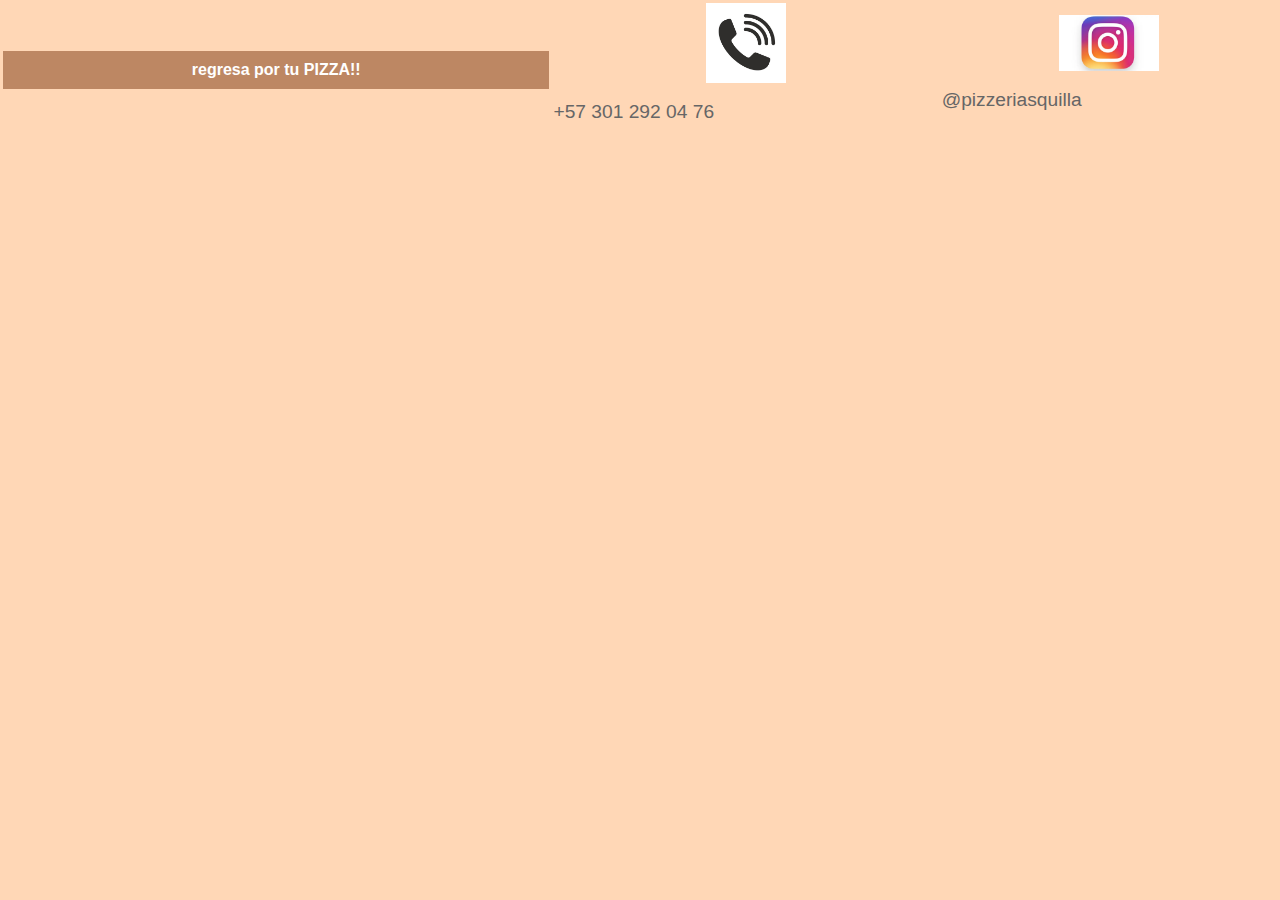
<file: contactos.html>
<!DOCTYPE html>
<html lang="en">
<head>
    <meta charset="UTF-8">
    <meta name="viewport" content="width=device-width, initial-scale=1.0">
    <title>Contactos</title>
    <link rel="stylesheet" href="estilo.css">
</head>
<body>

     <table width="100%"> 
         <tr>
             <td>
             <nav>
             <a href="parcial.html"><strong>regresa por tu PIZZA!!</strong></a>
             </nav>
         </td>
         
 <td><img src="logotelefono.jpg" alt="" width="80px">
     <p>+57 301 292 04 76</p>
 </td>

<td><img src="instagram.webp" alt="" width="100px">
     <p>@pizzeriasquilla </p>
</td>

    </table>

</body>
</html>
</file>
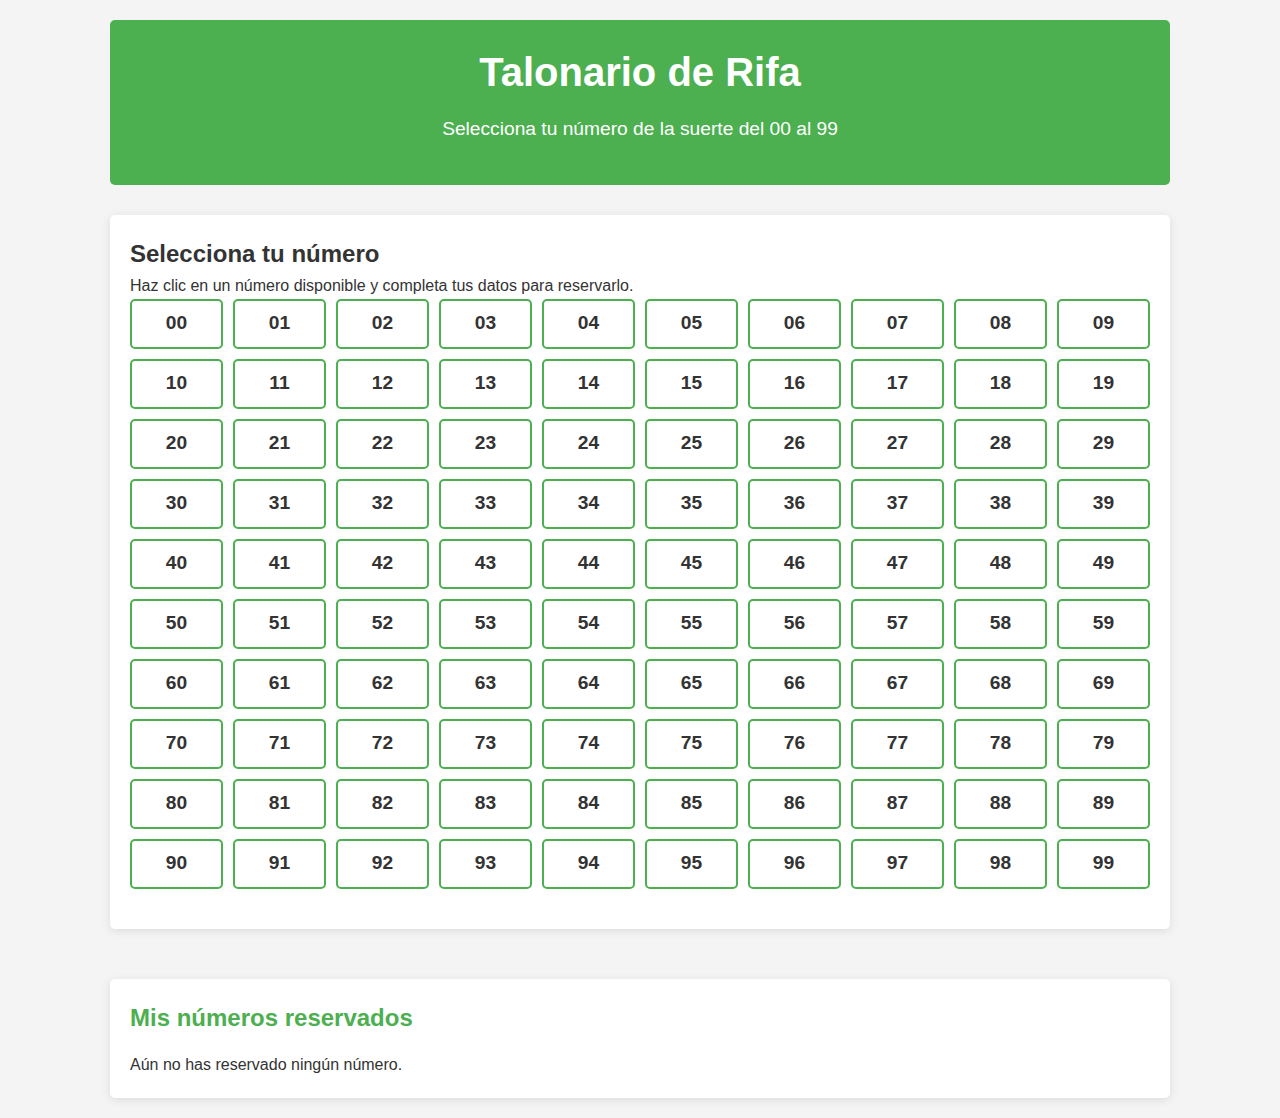
<file: index2.html.html>
<!DOCTYPE html>
<html lang="es">
<head>
    <meta charset="UTF-8">
    <meta name="viewport" content="width=device-width, initial-scale=1.0">
    <title>Talonario de Rifa</title>
    <style>
        :root {
            --primary-color: #4CAF50;
            --secondary-color: #FFC107;
            --accent-color: #2196F3;
            --dark-color: #333;
            --light-color: #f4f4f4;
            --success-color: #28a745;
            --danger-color: #dc3545;
        }

        * {
            margin: 0;
            padding: 0;
            box-sizing: border-box;
        }

        body {
            font-family: 'Segoe UI', Tahoma, Geneva, Verdana, sans-serif;
            line-height: 1.6;
            background-color: var(--light-color);
            color: var(--dark-color);
            padding: 20px;
        }

        .container {
            max-width: 1100px;
            margin: 0 auto;
            padding: 0 20px;
        }

        header {
            text-align: center;
            margin-bottom: 30px;
            padding: 20px;
            background-color: var(--primary-color);
            color: white;
            border-radius: 5px;
        }

        h1 {
            font-size: 2.5rem;
            margin-bottom: 10px;
        }

        .description {
            font-size: 1.2rem;
            margin-bottom: 20px;
        }

        .talonario-container {
            display: flex;
            flex-direction: column;
            gap: 20px;
        }

        .talonario {
            display: grid;
            grid-template-columns: repeat(10, 1fr);
            gap: 10px;
            margin-bottom: 20px;
        }

        .numero {
            display: flex;
            justify-content: center;
            align-items: center;
            height: 50px;
            background-color: white;
            border: 2px solid var(--primary-color);
            border-radius: 5px;
            font-size: 1.2rem;
            font-weight: bold;
            cursor: pointer;
            transition: all 0.3s ease;
        }

        .numero:hover {
            background-color: var(--secondary-color);
            transform: translateY(-3px);
            box-shadow: 0 4px 8px rgba(0, 0, 0, 0.1);
        }

        .numero.seleccionado {
            background-color: var(--primary-color);
            color: white;
        }

        .numero.reservado {
            background-color: var(--danger-color);
            color: white;
            cursor: not-allowed;
        }

        .form-container {
            background-color: white;
            padding: 20px;
            border-radius: 5px;
            box-shadow: 0 2px 10px rgba(0, 0, 0, 0.1);
        }

        .form-group {
            margin-bottom: 15px;
        }

        label {
            display: block;
            margin-bottom: 5px;
            font-weight: bold;
        }

        input[type="text"],
        input[type="tel"] {
            width: 100%;
            padding: 10px;
            border: 1px solid #ddd;
            border-radius: 5px;
            font-size: 1rem;
        }

        button {
            display: inline-block;
            background-color: var(--primary-color);
            color: white;
            padding: 10px 20px;
            border: none;
            border-radius: 5px;
            cursor: pointer;
            font-size: 1rem;
            transition: background-color 0.3s ease;
        }

        button:hover {
            background-color: #3e8e41;
        }

        .mensaje {
            margin-top: 20px;
            padding: 10px;
            border-radius: 5px;
            text-align: center;
        }

        .exito {
            background-color: var(--success-color);
            color: white;
        }

        .error {
            background-color: var(--danger-color);
            color: white;
        }

        .resumen {
            margin-top: 30px;
            background-color: white;
            padding: 20px;
            border-radius: 5px;
            box-shadow: 0 2px 10px rgba(0, 0, 0, 0.1);
        }

        .resumen h2 {
            margin-bottom: 15px;
            color: var(--primary-color);
        }

        .numeros-seleccionados {
            display: flex;
            flex-wrap: wrap;
            gap: 10px;
            margin-top: 10px;
        }

        .numero-seleccionado {
            background-color: var(--primary-color);
            color: white;
            padding: 5px 10px;
            border-radius: 3px;
            display: flex;
            align-items: center;
            gap: 5px;
        }

        .numero-seleccionado button {
            background-color: transparent;
            color: white;
            border: none;
            padding: 0;
            font-size: 1.2rem;
            cursor: pointer;
            display: flex;
            align-items: center;
            justify-content: center;
            width: 20px;
            height: 20px;
        }

        @media (max-width: 768px) {
            .talonario {
                grid-template-columns: repeat(5, 1fr);
            }
        }

        @media (max-width: 480px) {
            .talonario {
                grid-template-columns: repeat(4, 1fr);
            }
        }
    </style>
</head>
<body>
    <div class="container">
        <header>
            <h1>Talonario de Rifa</h1>
            <p class="description">Selecciona tu número de la suerte del 00 al 99</p>
        </header>

        <div class="talonario-container">
            <div class="form-container">
                <h2>Selecciona tu número</h2>
                <p>Haz clic en un número disponible y completa tus datos para reservarlo.</p>
                
                <div class="talonario" id="talonario">
                    <!-- Los números se generarán dinámicamente con JavaScript -->
                </div>

                <div id="formulario" style="display: none;">
                    <h3>Completa tus datos</h3>
                    <div class="form-group">
                        <label for="nombre">Nombre completo:</label>
                        <input type="text" id="nombre" placeholder="Ingresa tu nombre completo" required>
                    </div>
                    <div class="form-group">
                        <label for="telefono">Número de teléfono:</label>
                        <input type="tel" id="telefono" placeholder="Ingresa tu número de teléfono" required>
                    </div>
                    <button id="btnReservar">Reservar número</button>
                    <button id="btnCancelar" type="button">Cancelar</button>
                </div>

                <div id="mensaje" class="mensaje" style="display: none;"></div>
            </div>

            <div class="resumen">
                <h2>Mis números reservados</h2>
                <div id="numerosReservados" class="numeros-seleccionados">
                    <!-- Aquí se mostrarán los números reservados por el usuario -->
                </div>
            </div>
        </div>
    </div>

   <!-- ...existing code... -->
<script>
    document.addEventListener('DOMContentLoaded', function() {
        // Variables globales
        let numerosSeleccionados = [];
        const talonario = document.getElementById('talonario');
        const formulario = document.getElementById('formulario');
        const mensaje = document.getElementById('mensaje');
        const numerosReservados = document.getElementById('numerosReservados');
        const btnReservar = document.getElementById('btnReservar');
        const btnCancelar = document.getElementById('btnCancelar');
        const inputNombre = document.getElementById('nombre');
        const inputTelefono = document.getElementById('telefono');
        
        // Cargar datos guardados
        let reservas = JSON.parse(localStorage.getItem('reservasRifa')) || {};
        
        // Generar números del talonario (00-99)
        function generarTalonario() {
            talonario.innerHTML = '';
            for (let i = 0; i < 100; i++) {
                const numero = i.toString().padStart(2, '0');
                const div = document.createElement('div');
                div.className = 'numero';
                div.textContent = numero;
                div.dataset.numero = numero;
                
                // Verificar si el número ya está reservado
                if (reservas[numero]) {
                    div.classList.add('reservado');
                    div.title = `Reservado por: ${reservas[numero].nombre}`;
                } else {
                    div.addEventListener('click', seleccionarNumero);
                    if (numerosSeleccionados.includes(numero)) {
                        div.classList.add('seleccionado');
                    }
                }
                
                talonario.appendChild(div);
            }
        }
        
        // Función para seleccionar/deseleccionar un número
        function seleccionarNumero(e) {
            const numero = e.target.dataset.numero;
            if (numerosSeleccionados.includes(numero)) {
                // Deseleccionar
                numerosSeleccionados = numerosSeleccionados.filter(n => n !== numero);
                e.target.classList.remove('seleccionado');
            } else {
                // Seleccionar
                numerosSeleccionados.push(numero);
                e.target.classList.add('seleccionado');
            }
            // Mostrar formulario si hay al menos uno seleccionado
            formulario.style.display = numerosSeleccionados.length > 0 ? 'block' : 'none';
            mensaje.style.display = 'none';
            // Limpiar campos del formulario
            if (numerosSeleccionados.length > 0) {
                inputNombre.value = '';
                inputTelefono.value = '';
            }
        }
        
        // Función para reservar los números seleccionados
        btnReservar.addEventListener('click', function() {
            const nombre = inputNombre.value.trim();
            const telefono = inputTelefono.value.trim();
            
            if (numerosSeleccionados.length === 0) {
                mostrarMensaje('Por favor, selecciona al menos un número.', 'error');
                return;
            }
            
            if (!nombre || !telefono) {
                mostrarMensaje('Por favor, completa todos los campos.', 'error');
                return;
            }
            
            // Guardar reservas
            let reservados = [];
            for (const numero of numerosSeleccionados) {
                if (!reservas[numero]) {
                    reservas[numero] = {
                        nombre: nombre,
                        telefono: telefono,
                        fecha: new Date().toLocaleString()
                    };
                    reservados.push(numero);
                }
            }
            
            // Guardar en localStorage
            localStorage.setItem('reservasRifa', JSON.stringify(reservas));
            
            // Actualizar UI
            if (reservados.length > 0) {
                mostrarMensaje(`¡Números ${reservados.join(', ')} reservados con éxito!`, 'exito');
            } else {
                mostrarMensaje('Los números seleccionados ya están reservados.', 'error');
            }
            formulario.style.display = 'none';
            actualizarNumerosReservados();
            numerosSeleccionados = [];
            generarTalonario(); // Regenerar talonario para actualizar estados
        });
        
        // Función para cancelar la selección
        btnCancelar.addEventListener('click', function() {
            numerosSeleccionados = [];
            generarTalonario();
            formulario.style.display = 'none';
        });
        
        // Función para mostrar mensaje
        function mostrarMensaje(texto, tipo) {
            mensaje.textContent = texto;
            mensaje.className = `mensaje ${tipo}`;
            mensaje.style.display = 'block';
            setTimeout(() => {
                mensaje.style.display = 'none';
            }, 3000);
        }
        
        // Función para actualizar la lista de números reservados por el usuario
        function actualizarNumerosReservados() {
            numerosReservados.innerHTML = '';
            const hayReservas = Object.keys(reservas).length > 0;
            if (!hayReservas) {
                const mensaje = document.createElement('p');
                mensaje.textContent = 'Aún no has reservado ningún número.';
                numerosReservados.appendChild(mensaje);
                return;
            }
            for (const numero in reservas) {
                const reserva = reservas[numero];
                const div = document.createElement('div');
                div.className = 'numero-seleccionado';
                div.innerHTML = `
                    <span>Número ${numero}</span>
                    <span>${reserva.nombre}</span>
                    <span>${reserva.telefono}</span>
                    <button class="eliminar" data-numero="${numero}">×</button>
                `;
                numerosReservados.appendChild(div);
            }
            document.querySelectorAll('.eliminar').forEach(btn => {
                btn.addEventListener('click', function() {
                    const numero = this.dataset.numero;
                    eliminarReserva(numero);
                });
            });
        }
        
        // Función para eliminar una reserva
        function eliminarReserva(numero) {
            if (confirm(`¿Estás seguro de que deseas eliminar la reserva del número ${numero}?`)) {
                delete reservas[numero];
                localStorage.setItem('reservasRifa', JSON.stringify(reservas));
                actualizarNumerosReservados();
                generarTalonario();
                mostrarMensaje(`Reserva del número ${numero} eliminada.`, 'exito');
            }
        }
        
        // Inicializar la aplicación
        generarTalonario();
        actualizarNumerosReservados();
    });
</script>
</body>
</html>
</file>
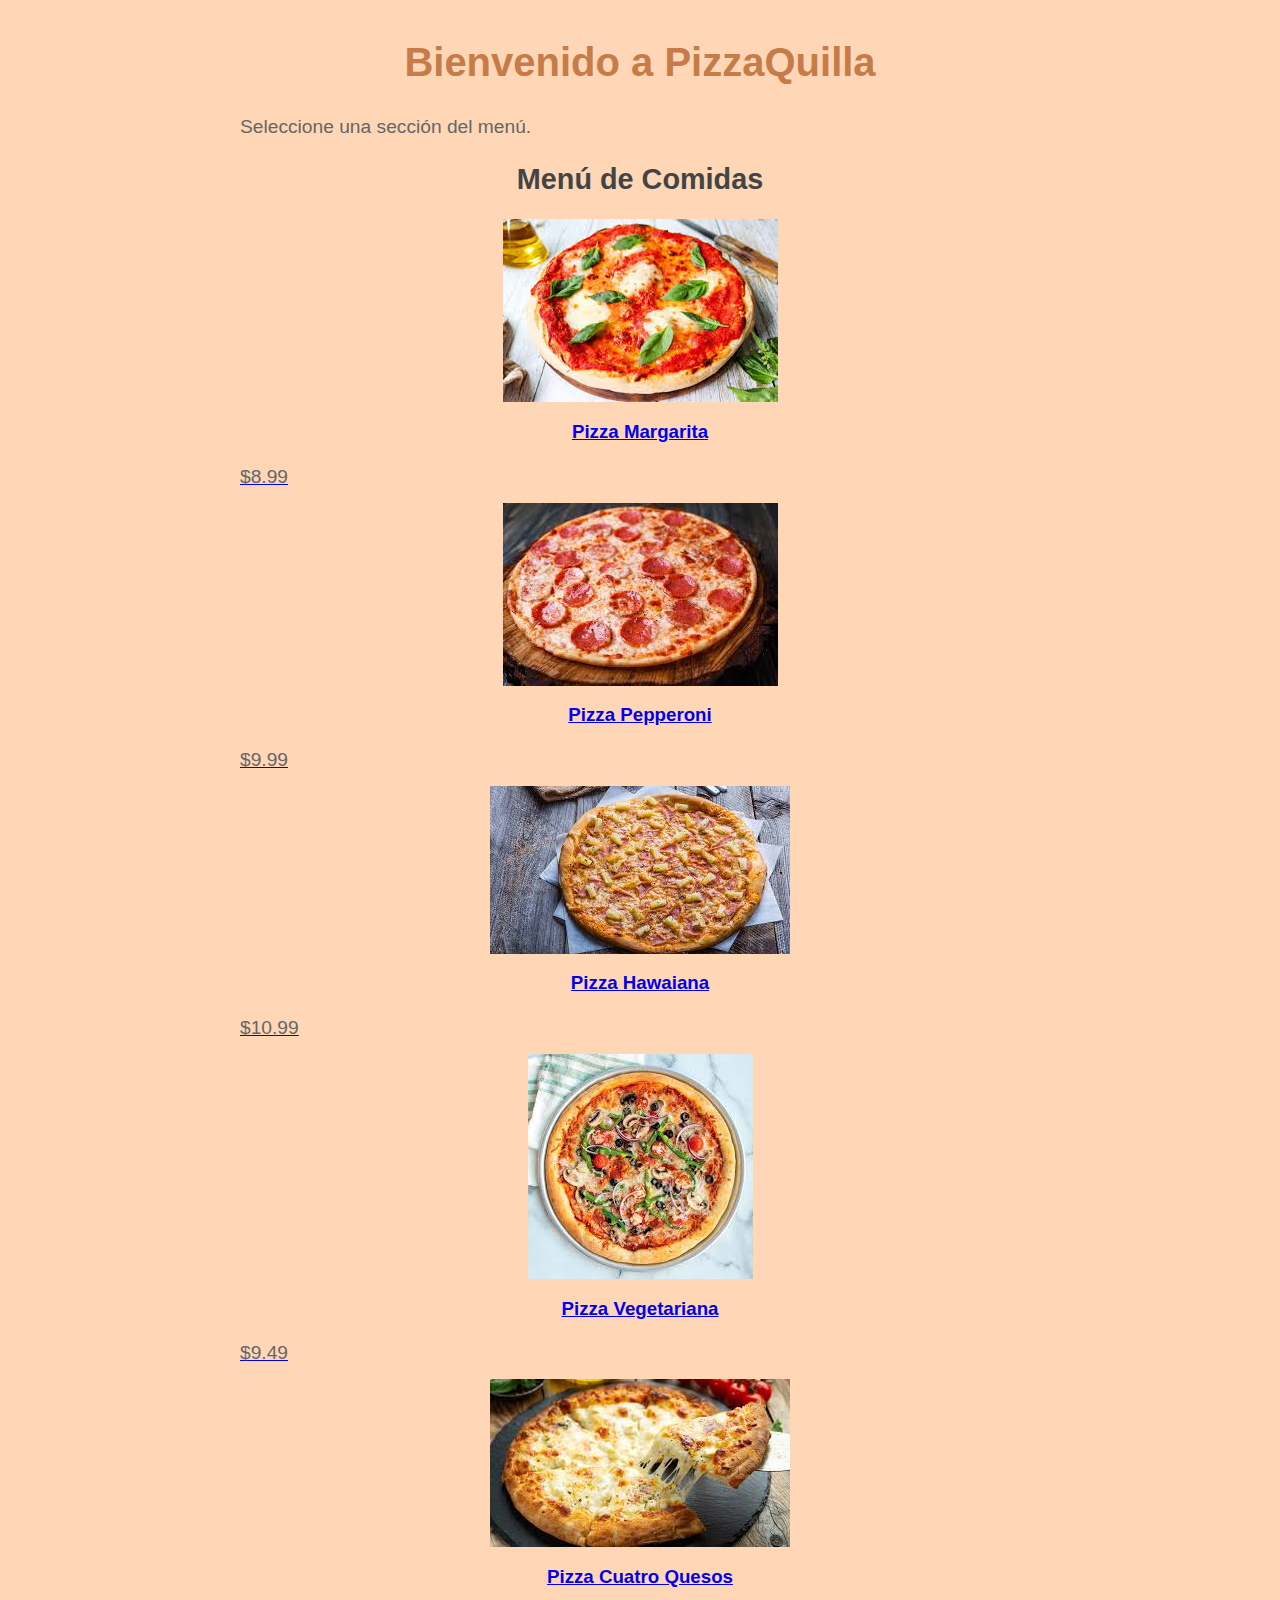
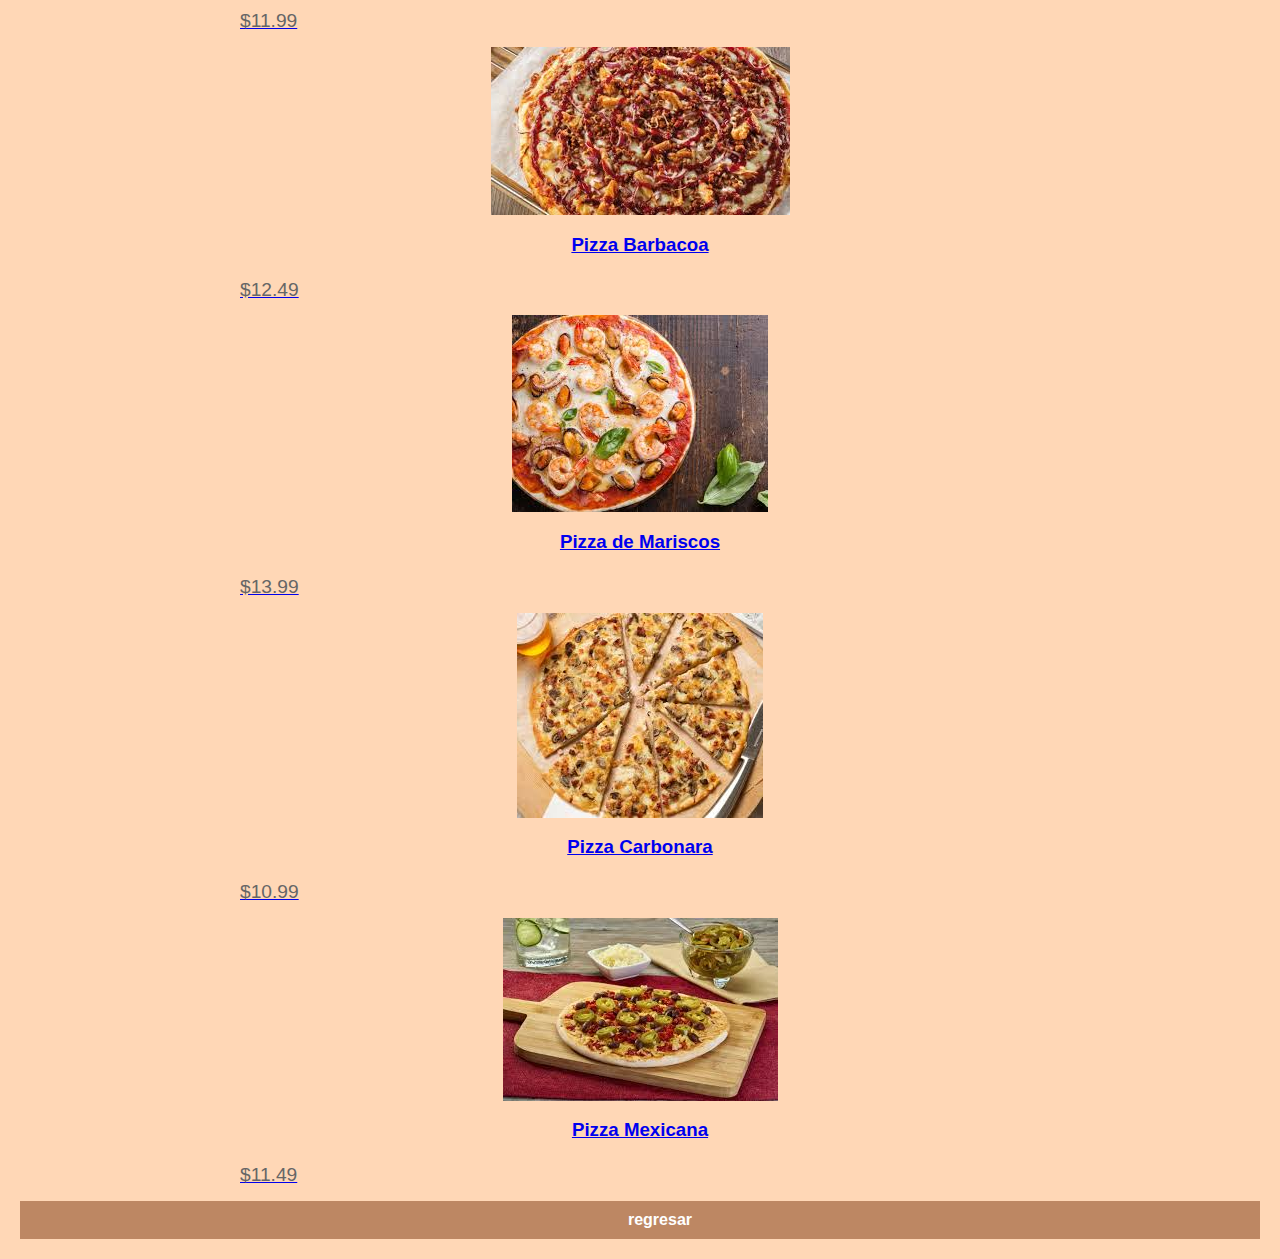
<file: MENU.html>
<div class="content"> 
    <h1>Bienvenido a PizzaQuilla</h1>

    <p>Seleccione una sección del menú.</p>
   <body bgcolor="#c1793d">
    <link rel="stylesheet" href="estilo.css">
    
   </body>
    <h2>Menú de Comidas</h2>
    <div class="menu">
        <div class="menu-item">
            
            <img src="pizza de margarita.jpg"><a href="https://www.badiacolombia.com/receta-pizza-margarita-con-toque-de-albahaca-y-oregano?srsltid=AfmBOopPhv_n33qFdvDhtvPIV8sHmh-QzQfYpDrJhWUzC99ENevuB6Dr" alt="Pizza Margarita">
            <h3>Pizza Margarita</h3>
            <p>$8.99</p>
        </div>
        <div class="menu-item">
            <img src="peperoni.jpg"><a href="https://www.vvsupremo.com/recipe/pizza-de-pepperoni/" alt="Pizza Pepperoni">
            <h3>Pizza Pepperoni</h3>
            <p>$9.99</p>
        </div>
        <div class="menu-item">
            <img src="hawallana.jpg"><a href="https://cookpad.com/co/recetas/13921399-pizza-hawaiana" alt="Pizza Hawaiana">
            <h3>Pizza Hawaiana</h3>
            <p>$10.99</p>
        </div>
        <div class="menu-item">
            <img src="vegentarina.jpg"><a href="https://www.papajohns.com.co/vegetariana-9/p" alt="Pizza Vegetariana">
            <h3>Pizza Vegetariana</h3>
            <p>$9.49</p>
        </div>
        <div class="menu-item">
            <img src="cuatro quesos.jpg"><a href="https://domicilios.hotrestaurante.com/productos/pizzas/pizza-cuatro-quesos" alt="Pizza Cuatro Quesos">
            <h3>Pizza Cuatro Quesos</h3>
            <p>$11.99</p>
        </div>
        <div class="menu-item">
            <img src="barbacoa.jpg"><a href="https://www.hogarmania.com/cocina/recetas/pastas-pizzas/como-preparar-mejor-pizza-barbacoa.html" alt="Pizza Barbacoa">
            <h3>Pizza Barbacoa</h3>
            <p>$12.49</p>
        </div>
        <div class="menu-item">
            <img src="mariscos.jpg"><a href="https://cookpad.com" alt="Pizza de Mariscos">
            <h3>Pizza de Mariscos</h3>
            <p>$13.99</p>
        </div>
        <div class="menu-item">
            <img src="carbonara.jpg"><a href="https://www.directoalpaladar.com/recetas-de-panes/pizza-carbonara-receta-sencilla-para-hacer-horno-tu-casa" alt="Pizza Carbonara">
            <h3>Pizza Carbonara</h3>
            <p>$10.99</p>
        </div>
        <div class="menu-item">
            <img src="mexicana.jpg" ><a href="https://www.lacostena.com.mx/es/recetas/pizza-mexicana/" alt="Pizza Mexicana">
            <h3>Pizza Mexicana</h3>
            <p>$11.49</p>
            
            <nav>
            <a href="file:///C:/Users/aymap/Documents/visual%20studios/jhonny%20tabla/parcial.html">regresar</a>
            </nav>
        </div>
</body>
</html>
</file>
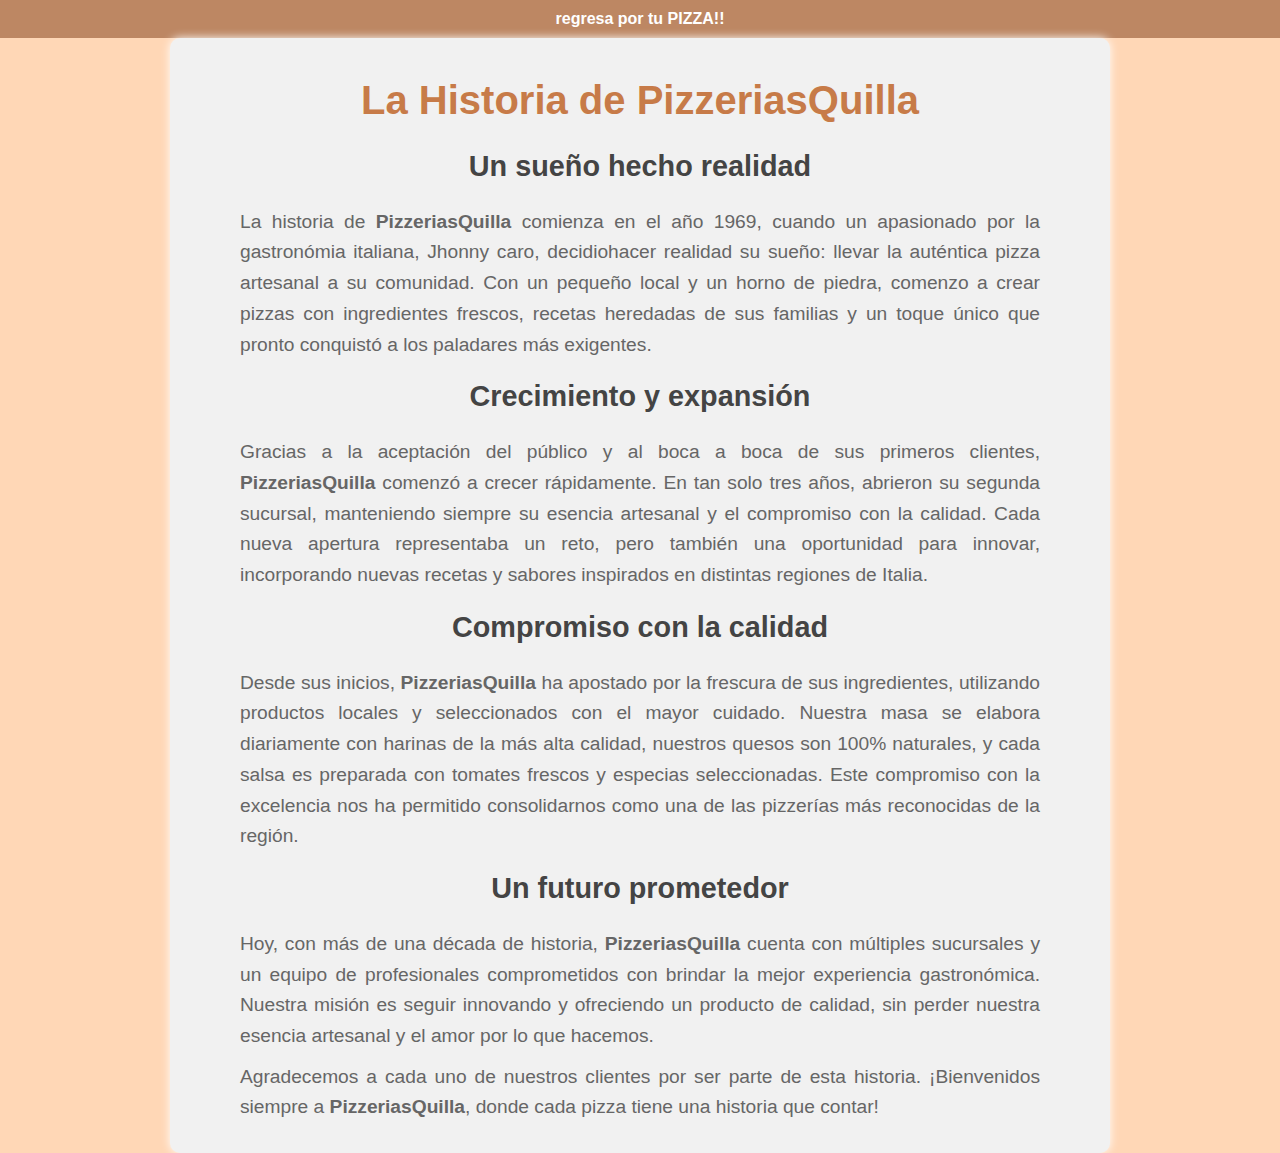
<file: nosotros.html>
<!DOCTYPE html>
<html lang="es">
<head>
    <meta charset="UTF-8">
    <meta name="viewport" content="width=device-width, initial-scale=1.0">
    <title>Historia de PizzeriasQuilla</title>
    <link rel="stylesheet" href="estilo.css">

    <nav>
        <a href="file:///C:/Users/aymap/Documents/visual%20studios/jhonny%20tabla/parcial.html">regresa por tu PIZZA!! </a>
    </nav>
  
</head>
<body>
    <div class="container">
        <h1>La Historia de PizzeriasQuilla</h1>
        
        <h2>Un sueño hecho realidad</h2>
        <p>La historia de <strong>PizzeriasQuilla</strong> comienza en el año 1969, cuando un apasionado por la gastronómia italiana, Jhonny caro, decidiohacer realidad su sueño: llevar la auténtica pizza artesanal a su comunidad. Con un pequeño local y un horno de piedra, comenzo a crear pizzas con ingredientes frescos, recetas heredadas de sus familias y un toque único que pronto conquistó a los paladares más exigentes.</p>
        
        <h2>Crecimiento y expansión</h2>
        <p>Gracias a la aceptación del público y al boca a boca de sus primeros clientes, <strong>PizzeriasQuilla</strong> comenzó a crecer rápidamente. En tan solo tres años, abrieron su segunda sucursal, manteniendo siempre su esencia artesanal y el compromiso con la calidad. Cada nueva apertura representaba un reto, pero también una oportunidad para innovar, incorporando nuevas recetas y sabores inspirados en distintas regiones de Italia.</p>
        
        <h2>Compromiso con la calidad</h2>
        <p>Desde sus inicios, <strong>PizzeriasQuilla</strong> ha apostado por la frescura de sus ingredientes, utilizando productos locales y seleccionados con el mayor cuidado. Nuestra masa se elabora diariamente con harinas de la más alta calidad, nuestros quesos son 100% naturales, y cada salsa es preparada con tomates frescos y especias seleccionadas. Este compromiso con la excelencia nos ha permitido consolidarnos como una de las pizzerías más reconocidas de la región.</p>
        
        <h2>Un futuro prometedor</h2>
        <p>Hoy, con más de una década de historia, <strong>PizzeriasQuilla</strong> cuenta con múltiples sucursales y un equipo de profesionales comprometidos con brindar la mejor experiencia gastronómica. Nuestra misión es seguir innovando y ofreciendo un producto de calidad, sin perder nuestra esencia artesanal y el amor por lo que hacemos.</p>
        
        <p>Agradecemos a cada uno de nuestros clientes por ser parte de esta historia. ¡Bienvenidos siempre a <strong>PizzeriasQuilla</strong>, donde cada pizza tiene una historia que contar!</p>
    </div>
    
</body>
</html>
</file>
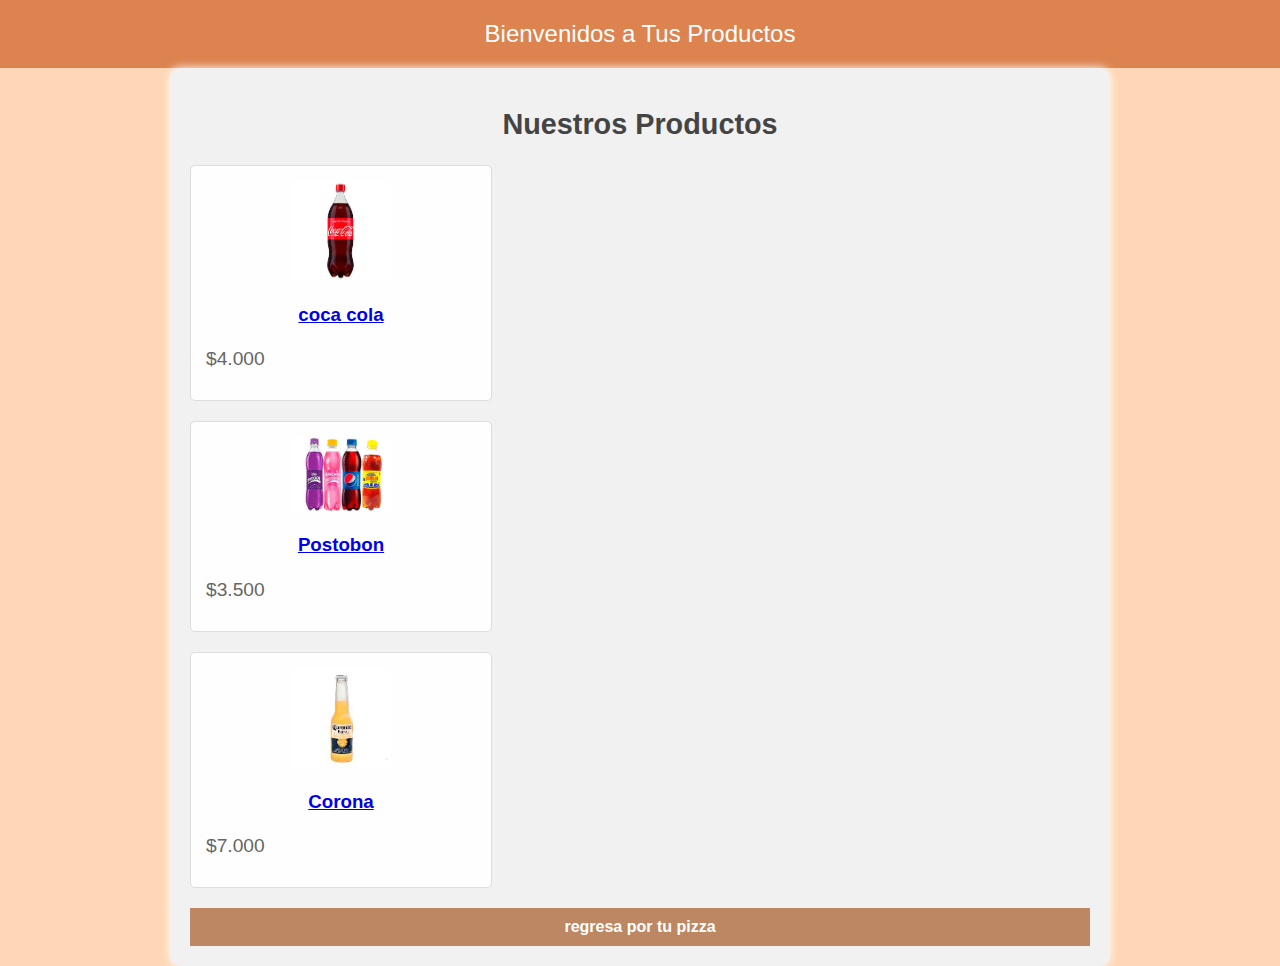
<file: produc .html>
<!DOCTYPE html>
<html lang="es">
<head>
    <meta charset="UTF-8">
    <meta name="viewport" content="width=device-width, initial-scale=1.0">
    <title>Bienvenidos a Tus Productos</title>
    <link rel="stylesheet" href="estilo.css">

<body>
    <div class="header">Bienvenidos a Tus Productos</div>
  
    <div class="container">
        <h2>Nuestros Productos</h2>     
            <div class="producto">
                <td><img src="coca cola.jpg" alt="" class="logo">
                    <a href="" target="_blank"style="text-decoration: none; color: inherit;"></a></td>
                 
                <h3><a href="https://www.coca-cola.com/co/es/offerings/botella-retornable-vidrio?utm_source=google_p&utm_medium=Search&utm_campaign=LA2505001004&utm_content=link&gad_source=1&gclid=Cj0KCQjwv_m-BhC4ARIsAIqNeBuFh4rlC1FbnRFUvhWlQFsskLRDle-ETBhcB0CSY-I3-45S4vK4Uk8aApKBEALw_wcB">coca cola</a></h3>
                <p></p>
                <p>$4.000</p>
            </div>
            <div class="producto">
                <td><img src="postobon.jpg" alt="" class="logo">
                    <a href="" target="_blank"style="text-decoration: none; color: inherit;"></a></td>
                 
                <h3><a href="https://www.postobon.com/">Postobon</a></h3>
                <p>$3.500</p>
            </div>
            <div class="producto">
                <td><img src="corona.jpg" alt="" class="logo">
                    <a href="" target="_blank"style="text-decoration: none; color: inherit;"></a></td>
                 
                <h3><a href="https://www.cervezacorona.co/">Corona</a></h3>
                <p>$7.000</p>
            </div>
            <nav>
                <a href="file:///C:/Users/aymap/Documents/visual%20studios/jhonny%20tabla/parcial.html">regresa por tu pizza</a>
       </nav>
    </div>
</body>
</html>
</file>
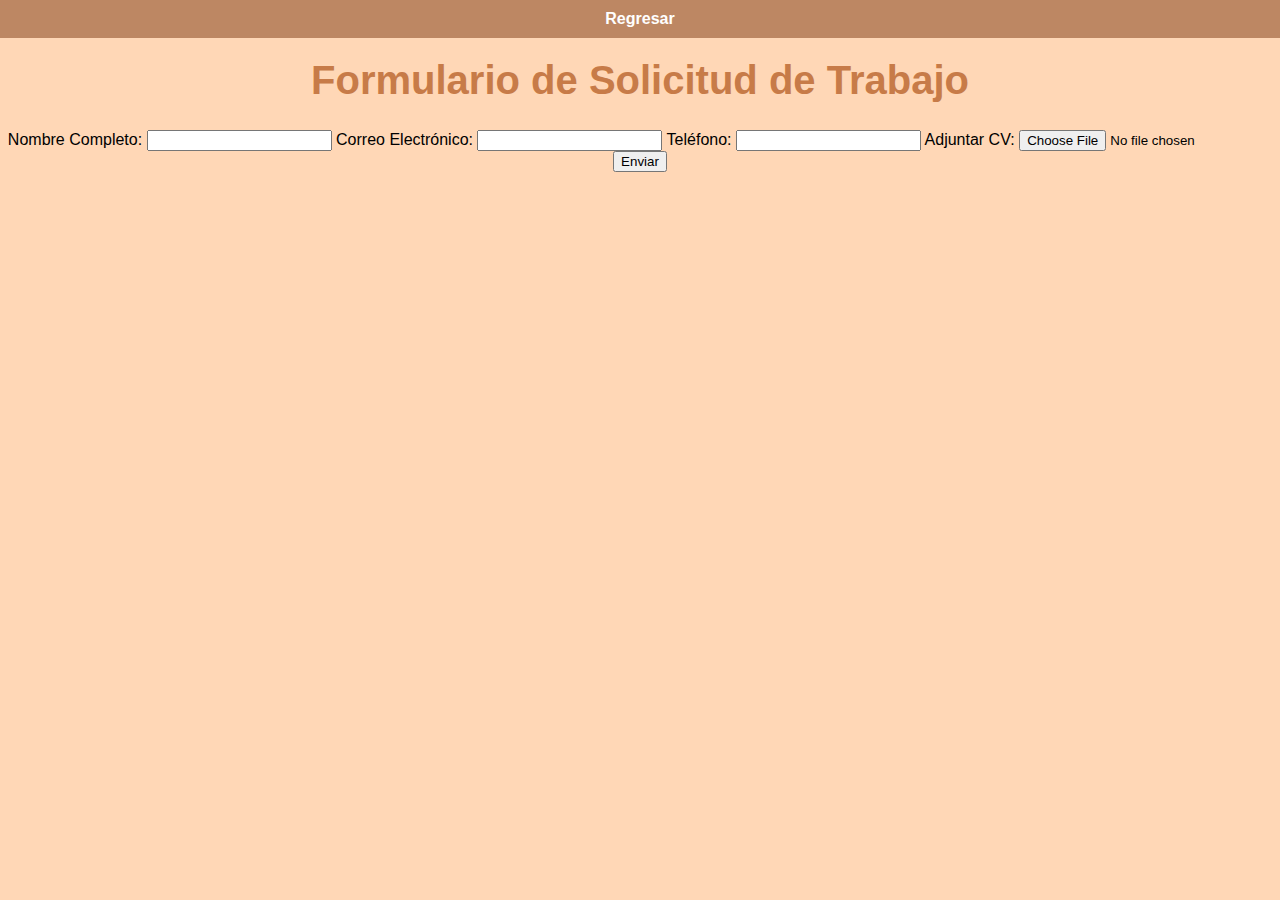
<file: trabaja.html>
<link rel="stylesheet" href="estilo.css">
<body>
    
    <nav>
    <a href="file:///C:/Users/aymap/Documents/visual%20studios/jhonny%20tabla/parcial.html">Regresar</a>
</nav>
    <h1>Formulario de Solicitud de Trabajo</h1>
   
    <form onsubmit="mostrarMensaje(event)">
        <label for="nombre">Nombre Completo:</label>
        <input type="text" id="nombre" name="nombre" required>
        
        <label for="email">Correo Electrónico:</label>
        <input type="email" id="email" name="email" required>
        
        <label for="telefono">Teléfono:</label>
        <input type="tel" id="telefono" name="telefono" required>
        
        <label for="cv">Adjuntar CV:</label>
        <input type="file" id="cv" name="cv" accept=".pdf,.doc,.docx" required>
        
        <button type="submit">Enviar</button>
    </form>

    <p id="mensaje" style="display: none; font-weight: bold; color: rgb(255, 123, 0);">Listo, Espere su respuesta.</p>

    <script>
        function mostrarMensaje(event) {
            event.preventDefault(); // Evita el envío real del formulario
            document.getElementById('mensaje').style.display = 'block';
        }
    </script>
</body>
</file>
<file: estilo.css>
body {
        background-image: url("Group\ 8\ \(1\).png");
        background-position: center;
        background-repeat: no-repeat;
        background-size: cover;
        width: 100%;
        font-family: Arial, sans-serif;
        margin: 0;
        padding: 0;
    }
nav {
    background-color: #92603e;
    padding: 10px;
}
nav ul {
    list-style: none;
    margin: 0;
    padding: 0;
    display: flex;
}
nav ul li {
    margin-right: 20px;
}
nav ul li a {
    color: white;
    text-decoration: none;
}

body {
    font-family: Arial, sans-serif;
    margin: 0;
    padding: 0;
    }
nav {
    background-color: #bd8763;
     padding: 10px;
       }
nav a {
    color: white;
    text-decoration: none;
    padding: 10px;
    margin: 0 10px;
    font-weight: bold;
       }
body {
    font-family: Arial, sans-serif;
    margin: 0;
    padding: 0;
    background-color: #f8f8f8;
    }
.container {
           max-width: 900px;
           margin: 50px auto;
           padding: 30px;
           background: white;
           border-radius: 10px;
           box-shadow: 0 0 15px rgba(0, 0, 0, 0.1);
    }
h1 {
    text-align: center;
    color: #dd8449;
    font-size: 2em;
    }
    h2 {
        color: #d35400;
        margin-top: 20px;
    }
    p {
        text-align: justify;
        line-height: 1.8;
        font-size: 1.1em;
    }
    body {
        font-family: Arial, sans-serif;
        background-image: url('');
        background-size: cover;
        background-position: center;
    }
    
            body {
                font-family: Arial, sans-serif;
                background-color: #dadada;
                text-align: center;
            }
            .header {
                background-color: #dd834f;
                color: rgb(255, 255, 255);
                padding: 20px;
                font-size: 24px;
            }
            .container {
                width: 80%;
                margin: auto;
                padding: 20px;
                background: rgb(241, 241, 241);
                border-radius: 10px;
                box-shadow: 0 0 10px rgb(255, 255, 255);
            }
            .productos {
                display: flex;
                justify-content: space-around;
                flex-wrap: wrap;
                margin-top: 20px;
            }
            .producto {
                width: 30%;
                padding: 15px;
                background: #fffefe;
                border: 1px solid #ddd;
                border-radius: 5px;
                text-align: center;
                margin-bottom: 20px;
            }
            .producto img {
                width: 100px;
                height: auto;
            }
            nav a {
                margin: 0 15px;
                text-decoration: none;
                color: rgb(255, 255, 255);
                font-weight: bold;
            }
            body {
                font-family: Arial, sans-serif;
                     margin: 0;
                     padding: 0;
              }
                 nav {
                     background-color: #bd8763;
                     padding: 10px;
                 }
                 nav a {
                  color: white;
                  text-decoration: none;
                  padding: 10px;
                  margin: 0 10px;
                  font-weight: bold;
                 }
                 body {
                    font-family: Arial, sans-serif;
                         margin: 0;
                         padding: 0;
                  }
                     nav {
                         background-color: #bd8763;
                         padding: 10px;
                     }
                     nav a {
                      color: white;
                      text-decoration: none;
                      padding: 10px;
                      margin: 0 10px;
                      font-weight: bold;
                     }
                     body {
                        font-family: Arial, sans-serif;
                             margin: 0;
                             padding: 0;
                      }
                         nav {
                             background-color: #bd8763;
                             padding: 10px;
                         }
                         nav a {
                          color: white;
                          text-decoration: none;
                          padding: 10px;
                          margin: 0 10px;
                          font-weight: bold;
                         }
                          body {
                font-family: Arial, sans-serif;
                margin: 0;
                padding: 0;
                background-color: #f8f8f8;
                text-align: center;
            }
            .banner {
                width: 100%;
                
                background: url("baneer.webp"); 
                ;
            }
            .content {
                padding: 20px;
            }
            h1 {
                color: #c77b48;
                font-size: 2.5em;
                margin-top: 20px;
            }
            h2 {
                color: #444;
                font-size: 1.8em;
            }
            p {
                font-size: 1.2em;
                color: #666;
                max-width: 800px;
                margin: 10px auto;
                line-height: 1.6;
            }
            
 body 
              
            nav {
                
                background-color: #bd8763;
                 padding: 10px;
                   }
            nav a {
                color: white;
                text-decoration: none;
                padding: 10px;
                margin: 0 10px;
                font-weight: bold;
                   }
                   body {
                    background-color: #ffd7b6;
                    
                }
                body 
              
                nav {
                             
                    background-color: #bd8763;
                               padding: 10px;
                 }
                nav a {
                     color: white;
                    text-decoration: none;
                    padding: 10px;
                    margin: 0 10px;
                   font-weight: bold;
              }
</file>
